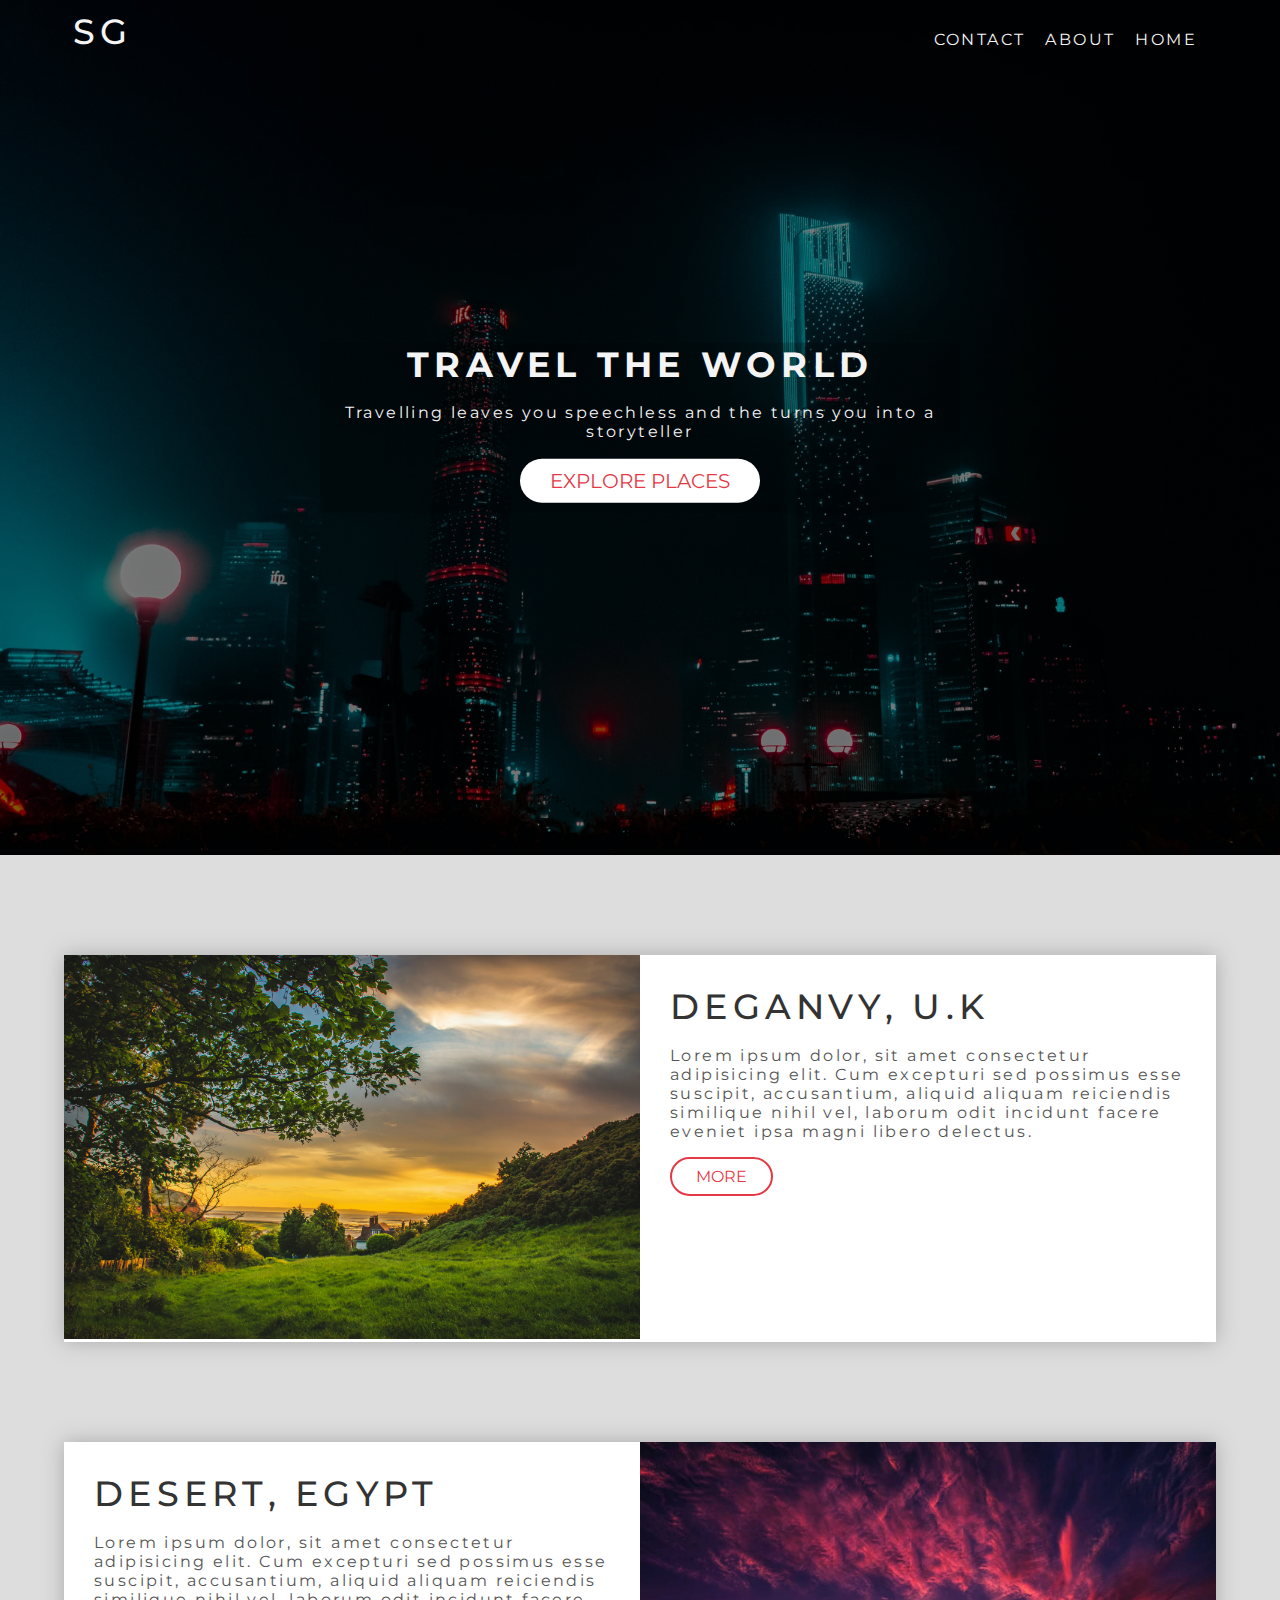
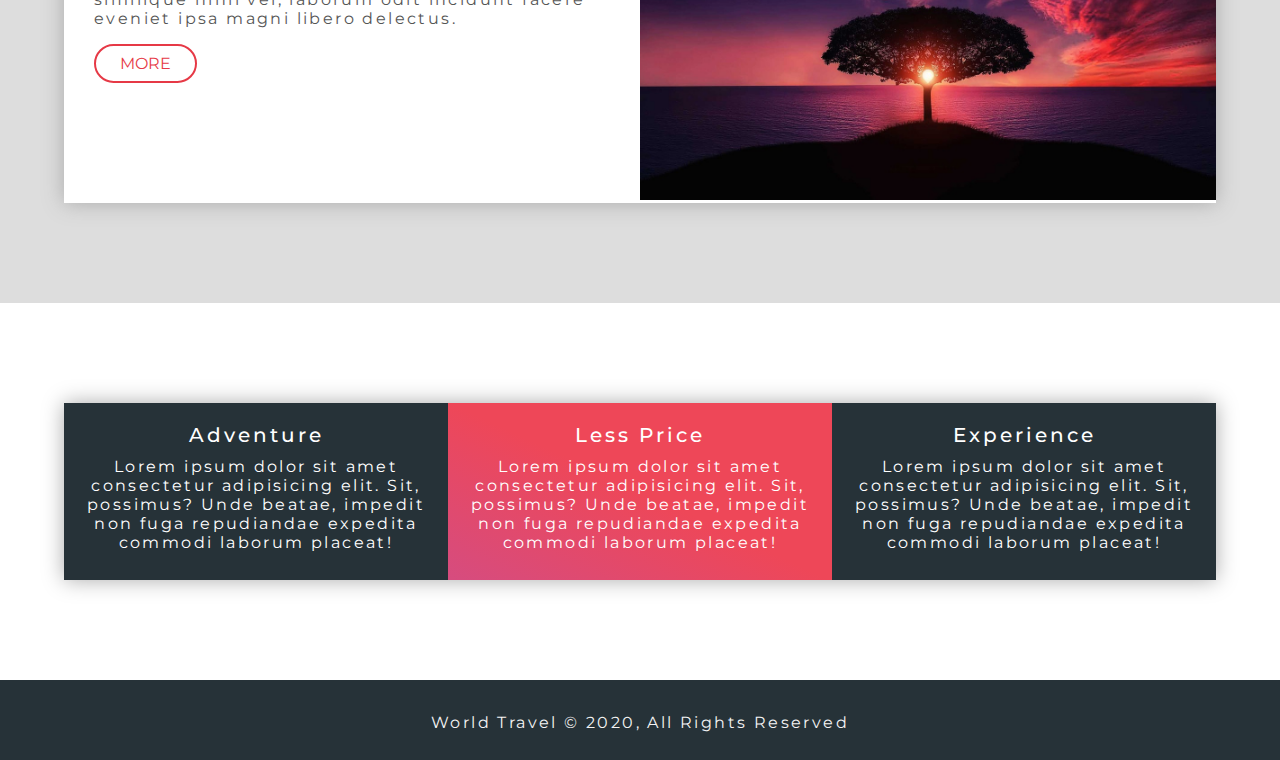
<file: index.html>
<!DOCTYPE html>
<html lang="en">
<head>
    <meta charset="UTF-8">
    <meta name="viewport" content="width=device-width, initial-scale=1.0">
    <link rel="stylesheet" href="./css/style.css">

    <!-- FOR INSERTING ICON FROM FONTAWESOME.COM -->
    <link rel="stylesheet" href="https://cdnjs.cloudflare.com/ajax/libs/font-awesome/5.14.0/css/all.min.css" integrity="sha512-1PKOgIY59xJ8Co8+NE6FZ+LOAZKjy+KY8iq0G4B3CyeY6wYHN3yt9PW0XpSriVlkMXe40PTKnXrLnZ9+fkDaog==" crossorigin="anonymous" />

    <title>TRAVEL WEBSITE | WELCOME</title>
</head>
<body>
    <header class="header">
        <nav class="navbar">
            <div class="container">
                <h1 class="logo lgheading text-light">SG</h1>
                <ul class="nav-items">
                    <li class="nav-item"><a href="./index.html">Home</a></li>
                    <li class="nav-item"><a href="./about.html">About</a></li>
                    <li class="nav-item"><a href="./contact.html">Contact</a></li>
                </ul>
            </div>
        </nav>

        <div class="header-content">
            <h1 class="large-heading text-light">TRAVEL THE WORLD</h1>
            <p class="text-light">Travelling leaves you speechless and the turns you into a storyteller</p>
            <a href="#explore-places" class="btn btn-primary text-red medium-heading">Explore Places</a>
        </div>
    </header>

    <section class="showcase" id="explore-places">  <!-- BY GIVING ID, EXPLORE PLACES BUTTON WORKS -->
        <div class="container">
            <div class="row row1">
                <div class="img-box">
                    <img src="./img/showcase-photo3.jpg" alt="Image description">
                </div>
                <div class="text-box">
                    <h2 class="lgheading text-black">DEGANVY, U.K</h2>
                    <p class="text text-grey">Lorem ipsum dolor, sit amet consectetur adipisicing elit. Cum excepturi sed possimus esse suscipit, accusantium, aliquid aliquam reiciendis similique nihil vel, laborum odit incidunt facere eveniet ipsa magni libero delectus.</p>
                    <a href="./about.html" class="btn btn-secondary">More</a>
                </div>
            </div>
            <div class="row row2">
                <div class="img-box">
                    <img src="./img/showcase-photo1.jpg" alt="Image description">
                </div>
                <div class="text-box">
                    <h2 class="lgheading text-black">DESERT, EGYPT</h2>
                    <p class="text text-grey">Lorem ipsum dolor, sit amet consectetur adipisicing elit. Cum excepturi sed possimus esse suscipit, accusantium, aliquid aliquam reiciendis similique nihil vel, laborum odit incidunt facere eveniet ipsa magni libero delectus.</p>
                    <a href="./about.html" class="btn btn-secondary">More</a>
                </div>
            </div>
        </div>
    </section>

    <div class="features container">
        <div class="box-wrapper">
               
            <div class="box box1">
                <i class="fas fa-route fa-2x text-red"></i> <!-- FOR INSERTING ICON -->
                <h2 class="medium-heading">Adventure</h2>
                <p>Lorem ipsum dolor sit amet consectetur adipisicing elit. Sit, possimus? Unde beatae, impedit non fuga repudiandae expedita commodi laborum placeat!</p>
            </div>
                
            <div class="box box2">
                <i class="fas fa-strikethrough fa-2x"></i>  <!-- FOR INSERTING ICON -->
                <h2 class="medium-heading">Less Price</h2>
                <p>Lorem ipsum dolor sit amet consectetur adipisicing elit. Sit, possimus? Unde beatae, impedit non fuga repudiandae expedita commodi laborum placeat!</p>
            </div>
               
            <div class="box box3">
                <i class="fas fa-user-check fa-2x text-red"></i>    <!-- FOR INSERTING ICON -->
                <h2 class="medium-heading">Experience</h2>
                <p>Lorem ipsum dolor sit amet consectetur adipisicing elit. Sit, possimus? Unde beatae, impedit non fuga repudiandae expedita commodi laborum placeat!</p>
            </div>

        </div>
    </div>

    <footer class="footer">
        <div class="social-media-links">
            <i class="fab fa-facebook fa-4x"></i>
            <i class="fab fa-twitter fa-4x"></i>
            <i class="fab fa-instagram fa-4x"></i>
            <p>World Travel &copy; 2020, All Rights Reserved</p>
        </div>
    </footer>
</body>
</html>
</file>
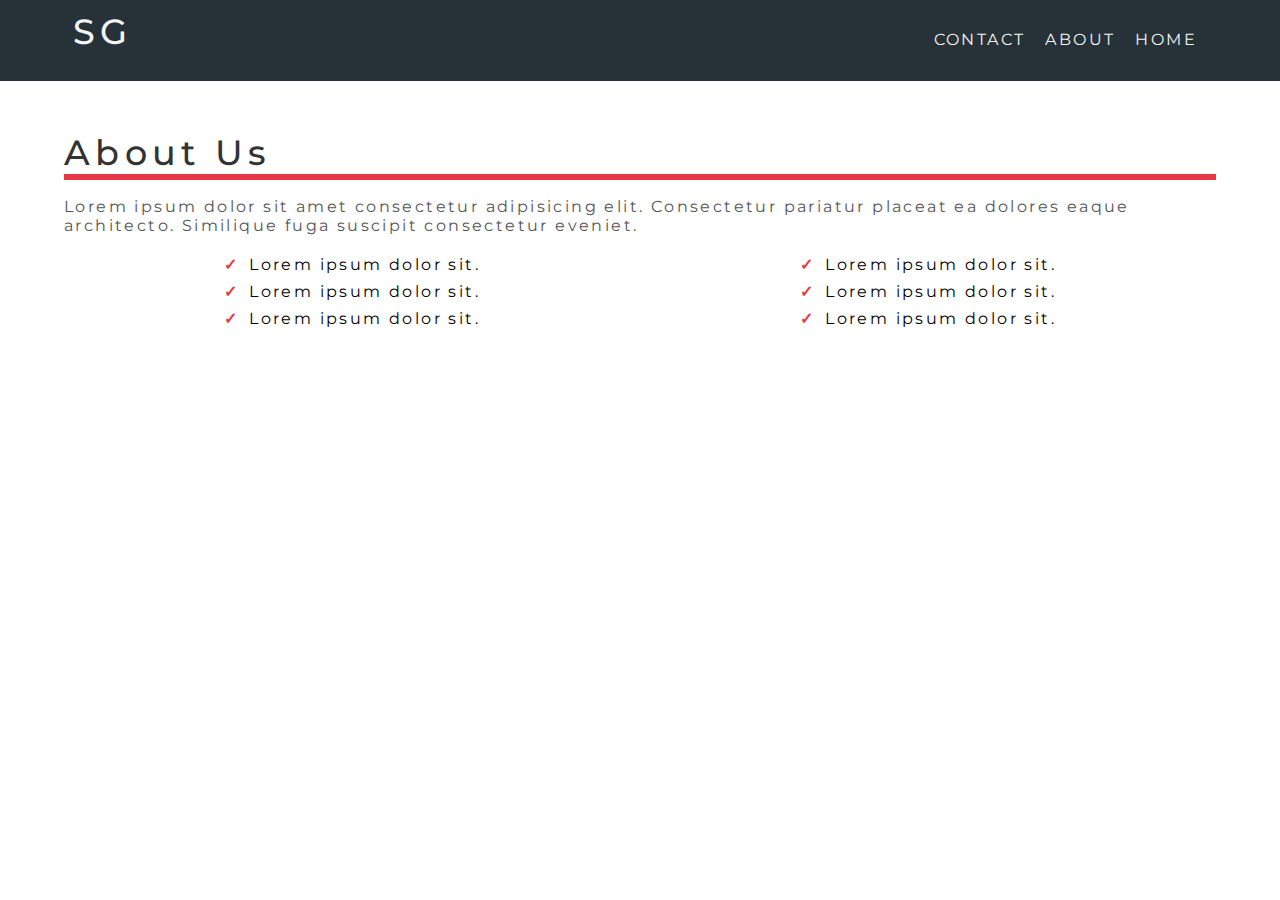
<file: about.html>
<!DOCTYPE html>
<html lang="en">
    <head>
        <meta charset="UTF-8">
        <meta name="viewport" content="width=device-width, initial-scale=1.0">
        <link rel="stylesheet" href="./css/style.css">
        <link rel="stylesheet" href="https://cdnjs.cloudflare.com/ajax/libs/font-awesome/5.14.0/css/all.min.css" integrity="sha512-1PKOgIY59xJ8Co8+NE6FZ+LOAZKjy+KY8iq0G4B3CyeY6wYHN3yt9PW0XpSriVlkMXe40PTKnXrLnZ9+fkDaog==" crossorigin="anonymous" />
        <title>TRAVEL WEBSITE | WELCOME</title>
    </head>
<body>
    <nav class="navbar bg-dark">
        <div class="container">
            <h1 class="logo lgheading text-light">SG</h1>
            <ul class="nav-items">
                <li class="nav-item"><a href="./index.html">Home</a></li>
                <li class="nav-item"><a href="./about.html">About</a></li>
                <li class="nav-item"><a href="./contact.html">Contact</a></li>
            </ul>
        </div>
    </nav>

    <section class="about">
        <div class="container">
            <h2 class="large-heading text-black about-heading">About Us</h2>
            <p class="text-grey">Lorem ipsum dolor sit amet consectetur adipisicing elit. Consectetur pariatur placeat ea dolores eaque architecto. Similique fuga suscipit consectetur eveniet.</p>

            <div class="about-wrapper">
                <div class="left">
                    <ul>
                        <li>Lorem ipsum dolor sit.</li>
                        <li>Lorem ipsum dolor sit.</li>
                        <li>Lorem ipsum dolor sit.</li>
                    </ul>
                </div>
                <div class="right">
                    <ul>
                        <li>Lorem ipsum dolor sit.</li>
                        <li>Lorem ipsum dolor sit.</li>
                        <li>Lorem ipsum dolor sit.</li>
                    </ul>
                </div>
            </div>
        </div>
    </section>
</body>
</html>
</file>
<file: css/style.css>
/* IMPORTING FONTS : MONTSERRAT */
@import url('https://fonts.googleapis.com/css2?family=Montserrat:wght@300;400;500;700&display=swap');

/* CSS UNIVERSAL SELECTOR */
*{
    margin: 0;
    padding: 0;
    box-sizing: border-box;
}

html{
    font-size: 62.5%;    
}

/* APPLYING FONT */
body{
    font-family: 'Montserrat', sans-serif;
}

ul li{
    list-style: none;
}

a{
    font-size: 1.6rem;  /* WHICH IS EQUAL TO 16PX */  
    text-decoration: none;
}

p,li{
    font-size: 1.6rem;
    margin-bottom: 0.5em;   /* WHICH IS EQUAL TO 50% OF FONT SIZE */
    letter-spacing: 0.15em;
}

h1,h2,h3{
    margin-bottom: 0.5em;   /* WHICH IS EQUAL TO 50% OF FONT SIZE OF H1/H2/H3 */
    letter-spacing: 0.15em; /* EQUAL TO .15% OF FONT SIZE OF H1/H2/H3 */
    font-weight: 500;   /* FOR BOLDNESS OF TEXT */  
}










/* --------------------UTILITY CLASSES-------------------- */
/* FOR SETTING WIDTH OF THE WEBSITE  */
.container{
    max-width: 1200px;
    width: 90%;
    margin: 0 auto; /* FOR CENTERING */
}

/* FOR FONT-SIZE OF LOGO */
.lgheading{
    font-size: 3.5rem;
}

.medium-heading{
    font-size: 2rem;
}

.text-red{
    color: #e63946;
}

.text-light{
    color: #f4f4f4;
}

.text-black{
    color: #333333;
}

.text-grey{
    color: #555555;
}

.large-heading{
    font-size: 3.5rem;
}

.btn{
    display: inline-block;
    padding: 0.5em 1.5em; /* PADDING WILL BE EQUAL TO 50% OF FONT SIZE OF BUTTON */
    text-transform: uppercase;
    margin: 0.5em 0;
}

.btn-primary{
    background-color: white;
    border-radius: 10rem;
}

.btn-primary:hover{
    background-color: #dddddd;
}

.btn-secondary{
    border: 2px solid #e63946;
    border-radius: 1.5em;
    color: #e63946;
    /* background: #fff; */
}

.btn-secondary:hover{
    background-color: #dddddd;
}

.bg-dark{
    background-color: #263238;
}










/* --------------------HEADER STYLING-------------------- */
.header{
    height: 95vh;
    position: relative;

    /* INSERTING HEADER IMAGE AND LINEAR GRADIENT FUNCTION FOR DARKENING THE BACKGROUND */
    background: linear-gradient(rgba(0,0,0,0.5), rgba(0,0,0,0.5)) , url('../img/header-image.jpg');

    /* FOR BACKGROUND IMAGE TO BE IN CENTER (ALWAYS)*/
    background-position: center; 
    background-size: cover;
    background-repeat: no-repeat;
}

.navbar{
    padding: 1rem;
}

/* ADJUSTING POSITIONS OF NAVBAR  */
.navbar .logo{
    float: left;
}

.navbar .nav-item{
    float: right;
    margin-top: 1rem;
}

.navbar .nav-item{
    display: inline-block;
    padding: 1rem;
    text-transform: uppercase;
}

.navbar a:link, .navbar a:visited{
    color: #f4f4f4;
}

.navbar a{
    padding-bottom: 0.3rem;
}

/* FOR HOVER FEATURE (UNDERLINE) */
.navbar a:hover{
    border-bottom: 1px solid #fff;
}

/* CLEARING CSS FLOATS  */
.navbar::after{
    content: '';
    display: block;
    clear: both;
}










/* --------------------HEADER CONTENT STYLING-------------------- */
.header-content{
    position: absolute;
    text-align: center;
    background: linear-gradient(rgba(0,0,0,.2),rgba(0,0,0,.2)); /* FOR DARKENING BACKGROUND  */

    /* FOR CENTERING HEADER CONTENT  */
    top: 50%;
    left: 50%;
    transform: translate(-50%,-50%);
}

.header-content h1{
    font-weight: 700;
}           








/* --------------------SHOWCASE SECTION STYLING-------------------- */
.showcase{
    background: #dddddd;
    padding: 10rem 0;
}

.row{
    height: auto;  /* HEIGHT OF EACH ROW  */ 
    background-color: #fff;
    box-shadow: 0px 0px 20px 0px #aaaaaa;
}

.row1{
    margin-bottom: 10rem;   /* FOR MARGIN BETWEEN ROW1 AND ROW2  */
}

.row1 .img-box, .row2 .text-box{
    float: left;
    width: 50%;   /* WIDTH WILL BE 50% FO ITS PARENT */
}

.row2 .img-box, .row1 .text-box{
    float: right;
    width: 50%;
}

.row .text-box{
    padding: 3rem;
}

.row .img-box img{
    display: inline-block;  /* BY DEFAULT IMAGES ARE INLINE */
    width: 100%;    /* WIDTH AND HEIGHT WILL BE EQUAL TO THAT OF ITS PARENT */
    height: 100%;
    object-fit: cover;  /* SO THAT ASPECT RATIO OF IMAGES REMAINS PROPER  */
}

.row::after{
    content: '';
    display: block;
    clear: both;
}









/* --------------------FEATURES SECTION STYLING-------------------- */
.features{
    padding: 10rem 0px;
}

.box-wrapper{
    box-shadow: 0px 0px 20px 0px #aaaaaa;
}

.box{
    width: 33.333333333%;
    float: left;
    padding: 2rem;
    text-align: center;
}

.box1, .box3{
    background-color: #263238;
    color: #fff;
}

.box2{
    background: linear-gradient(25deg,#d64c7f,#ee4758 50%);
    color: #fff;
}

.box-wrapper::after{
    content: '';
    display: block;
    clear: both;
}









/* --------------------FOOTER STYLING-------------------- */
.footer{
    background: #263238;
    color: #f4f4f4;
    padding: 2rem;
    text-align: center;
}

.social-media-links i{
    margin: 2rem;
}









/* --------------------ABOUT PAGE STYLING-------------------- */
.about{
    padding: 5rem 0;
}

.about-heading{
    border-bottom: 6px solid #e63946;   /* FOR THE LINE BELOW ABOUT US  */
}

.about-wrapper{
    text-align: center;
    margin-top: 2rem;
}

.about-wrapper .left{
    float: left;
    width: 50%;
}

.about-wrapper .right{
    float: right;
    width: 50%;
}

.about-wrapper::after{
    content: '';
    display: block;
    clear: both;
}

.about-wrapper li::before{
    content: '\2713';   /* FOR TICK MARK LOGO  */
    color: #e63946;
    font-weight: bold;
    padding-right: 1rem;
}
</file>
